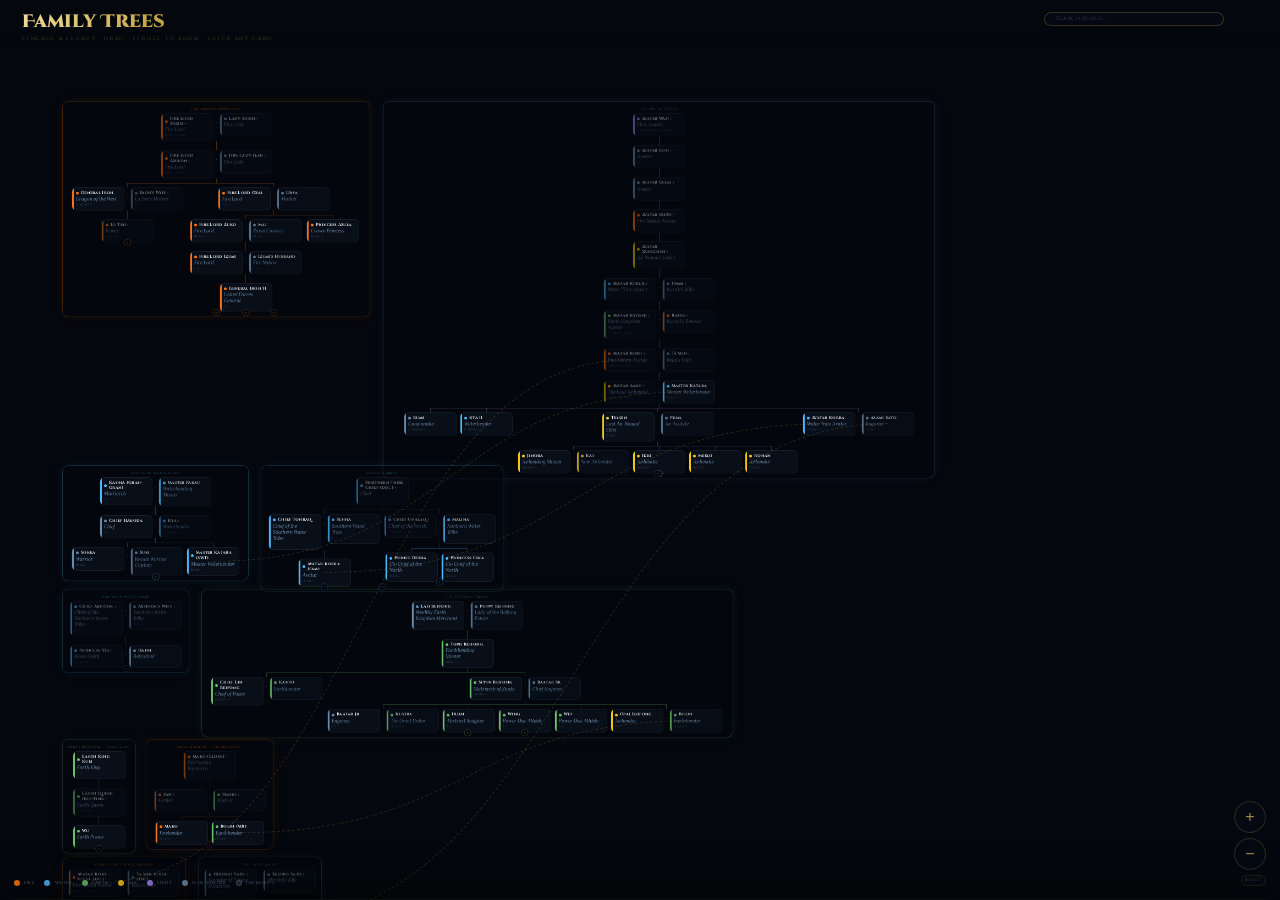
<file: familytrees.html>
<!DOCTYPE html>
<html lang="en">
<head>
<meta charset="UTF-8">
<meta name="viewport" content="width=device-width,initial-scale=1.0">
<title>Family Trees · AvatarArchive</title>
<link rel="preconnect" href="https://fonts.googleapis.com">
<link rel="preconnect" href="https://fonts.gstatic.com" crossorigin>
<link href="https://fonts.googleapis.com/css2?family=Cinzel:wght@400;500;700&family=Cinzel+Decorative:wght@400;700;900&family=Philosopher:ital,wght@0,400;0,700;1,400;1,700&display=swap" rel="stylesheet">
<style>
:root {
  --gold: #c9a84c;
  --gold-dim: rgba(201,168,76,.35);
  --bg: #04070d;
  --bg2: rgba(8,14,26,.95);
  --muted: #6b8aab;
  --white: #e8ecf0;
  --fire: #f97316;
  --water: #4db8ff;
  --earth: #6abf69;
  --air: #f5c518;
  --spirit: #9b7fe8;
  --none: #6b8aab;
}
*{box-sizing:border-box;margin:0;padding:0;}
body{background:var(--bg);color:var(--white);font-family:'Philosopher',serif;overflow:hidden;}

/* ── Canvas ── */
#canvasOuter{position:fixed;inset:0;overflow:hidden;cursor:grab;touch-action:none;}
#canvasOuter.drag{cursor:grabbing;}
#canvasInner{position:absolute;top:0;left:0;transform-origin:0 0;will-change:transform;}
#bridgeSvg{position:absolute;top:0;left:0;pointer-events:none;overflow:visible;z-index:2;}

/* ── Header ── */
.header{position:fixed;top:0;left:0;right:0;z-index:50;padding:.6rem 1.4rem .4rem;
  background:linear-gradient(to bottom,rgba(4,7,13,.98) 60%,transparent);
  display:flex;align-items:center;justify-content:space-between;pointer-events:none;}
.header-title{font-family:'Cinzel Decorative',serif;font-weight:900;font-size:1.1rem;
  background:linear-gradient(135deg,#f0dfa0,#c9a84c 50%,#8a6a1a);
  -webkit-background-clip:text;-webkit-text-fill-color:transparent;background-clip:text;}
.header-sub{font-family:'Cinzel',serif;font-size:.3rem;letter-spacing:.35em;
  text-transform:uppercase;color:rgba(201,168,76,.45);margin-top:.1rem;}

/* ── Legend ── */
.legend{position:fixed;bottom:14px;left:14px;z-index:50;display:flex;flex-wrap:wrap;gap:.3rem .6rem;max-width:300px;}
.leg{display:inline-flex;align-items:center;gap:.28rem;font-family:'Cinzel',serif;font-size:.26rem;letter-spacing:.12em;text-transform:uppercase;color:var(--muted);}
.leg-dot{width:6px;height:6px;border-radius:50%;flex-shrink:0;}

/* ── HUD ── */
.hud{position:fixed;bottom:14px;right:14px;z-index:50;display:flex;flex-direction:column;gap:5px;align-items:flex-end;}
.zbtn{width:32px;height:32px;border-radius:50%;background:rgba(6,10,20,.85);border:1px solid rgba(201,168,76,.2);
  color:rgba(201,168,76,.8);font-size:1rem;display:flex;align-items:center;justify-content:center;
  cursor:pointer;pointer-events:all;transition:background .15s;}
.zbtn:hover{background:rgba(201,168,76,.12);}
.zreset{font-family:'Cinzel',serif;font-size:.28rem;letter-spacing:.1em;text-transform:uppercase;
  padding:.35em .8em;border-radius:20px;background:rgba(6,10,20,.8);border:1px solid rgba(201,168,76,.15);
  color:rgba(201,168,76,.5);cursor:pointer;pointer-events:all;transition:all .15s;}
.zreset:hover{color:rgba(201,168,76,.9);}

/* ── Tree block ── */
.tree-wrap{position:absolute;display:inline-flex;flex-direction:column;align-items:center;}
.tree-title{font-family:'Cinzel',serif;font-size:.3rem;letter-spacing:.28em;text-transform:uppercase;
  margin-bottom:4px;white-space:nowrap;}

/* ── Family tree nodes ── */
.ftree{display:flex;flex-direction:column;align-items:center;position:relative;}
.fn{display:flex;flex-direction:column;align-items:center;}
.couple{display:flex;align-items:flex-start;gap:2px;}
.mx{font-family:'Cinzel',serif;font-size:.5rem;color:var(--muted);padding:0 2px;opacity:.5;margin-top:12px;}
.drop{width:1px;height:8px;background:var(--tc,var(--gold-dim));}
.cr{display:flex;align-items:flex-start;}
.cb{display:flex;flex-direction:column;align-items:center;padding:0 3px;position:relative;}
.cb::before{content:'';display:block;width:1px;height:8px;background:var(--tc,var(--gold-dim));}
.cb::after{content:'';position:absolute;top:0;height:1px;background:var(--tc,var(--gold-dim));left:0;right:0;}
.cb:first-child::after{left:50%;}
.cb:last-child::after{right:50%;}
.cb:only-child::after{display:none;}

/* ── Person card ── */
.pn{width:96px;border-radius:8px;padding:5px 7px 6px;background:rgba(10,17,28,.9);
  border:1px solid rgba(255,255,255,.07);cursor:pointer;position:relative;overflow:hidden;
  transition:border-color .18s,box-shadow .18s,opacity .12s;text-align:left;user-select:none;}
.pn::before{content:'';position:absolute;left:0;top:0;bottom:0;width:3px;border-radius:3px 0 0 3px;background:var(--ec,var(--gold));}
.pn:hover{border-color:rgba(var(--er,201,168,76),.4);box-shadow:0 0 14px rgba(var(--er,201,168,76),.14);}
.pn.sp{opacity:.78;}
.pn.dead{opacity:.48;}
.pn.dead .pname::after{content:'†';font-size:.7em;margin-left:2px;opacity:.75;}
/* element colors */
.pn.fire{--ec:#f97316;--er:249,115,22;}
.pn.water{--ec:#4db8ff;--er:77,184,255;}
.pn.earth{--ec:#6abf69;--er:106,191,105;}
.pn.air{--ec:#f5c518;--er:245,197,24;}
.pn.spirit{--ec:#9b7fe8;--er:155,127,232;}
.pn.none{--ec:rgba(107,138,171,.6);--er:107,138,171;}

.pn-top{display:flex;align-items:center;gap:4px;margin-bottom:1px;}
.pn-dot{width:5px;height:5px;border-radius:50%;background:var(--ec,var(--gold));flex-shrink:0;}
.pname{font-family:'Cinzel',serif;font-weight:700;font-size:.46rem;letter-spacing:.04em;
  color:var(--white);line-height:1.25;}
.prole{font-family:'Philosopher',serif;font-style:italic;font-size:.55rem;color:var(--muted);
  line-height:1.25;margin-bottom:1px;}
.pdates{font-family:'Cinzel',serif;font-size:.34rem;letter-spacing:.06em;color:rgba(107,138,171,.65);}

/* ── Bridge SVG lines ── */
.bridge{stroke:rgba(201,168,76,.22);stroke-width:1.5;fill:none;stroke-dasharray:5 4;}

/* ── Search bar ── */
#searchWrap{position:fixed;top:12px;right:14px;z-index:60;display:flex;align-items:center;gap:6px;pointer-events:all;position:fixed;}
#searchInner{position:relative;display:flex;align-items:center;}
#searchBox{font-family:'Cinzel',serif;font-size:.34rem;letter-spacing:.1em;
  background:rgba(6,10,20,.88);border:1px solid rgba(201,168,76,.25);border-radius:20px;
  padding:.42em 1em .42em 2em;color:var(--white);width:180px;outline:none;
  backdrop-filter:blur(16px);transition:border-color .2s,width .2s,box-shadow .2s;}
#searchBox:focus{border-color:rgba(201,168,76,.6);width:230px;box-shadow:0 0 18px rgba(201,168,76,.12);}
#searchBox::placeholder{color:rgba(107,138,171,.5);}
#searchIcon{position:absolute;left:9px;top:50%;transform:translateY(-50%);
  pointer-events:none;color:rgba(201,168,76,.5);font-size:.65rem;line-height:1;}
#searchCount{font-family:'Cinzel',serif;font-size:.28rem;letter-spacing:.12em;
  color:rgba(201,168,76,.55);white-space:nowrap;min-width:36px;text-align:left;}
#searchClear{background:none;border:none;color:rgba(107,138,171,.5);cursor:pointer;
  font-size:.8rem;padding:.15em .4em;transition:color .15s;display:none;line-height:1;}
#searchClear:hover{color:var(--white);}

/* ── Search highlight states ── */
body.searching .pn{opacity:.15;filter:saturate(0.2);transition:opacity .2s,filter .2s;}
body.searching .pn.search-match{opacity:1!important;filter:none!important;
  border-color:rgba(201,168,76,.85)!important;
  box-shadow:0 0 16px rgba(201,168,76,.4)!important;z-index:10;position:relative;}
body.searching .pn.search-match .pname{color:#f0dfa0;}

/* ── Tree glow border ── */
.tree-wrap{border-radius:12px;padding:10px 10px 8px;
  border:1px solid var(--tree-border,rgba(255,255,255,.05));
  box-shadow:0 0 22px var(--tree-glow,transparent);
  background:rgba(4,7,13,.3);
  transition:box-shadow .3s;}
.tree-wrap:hover{box-shadow:0 0 36px var(--tree-glow,transparent);}

/* ── Collapse toggle ── */
.collapse-btn{display:inline-flex;align-items:center;justify-content:center;
  width:13px;height:13px;border-radius:50%;
  border:1px solid var(--tc,var(--gold-dim));
  background:rgba(4,7,13,.95);cursor:pointer;
  position:absolute;bottom:-7px;left:50%;transform:translateX(-50%);
  z-index:5;font-size:7px;color:var(--tc,var(--gold));
  line-height:1;user-select:none;
  transition:transform .22s,background .15s;}
.collapse-btn:hover{background:rgba(201,168,76,.18);}
.fn-collapsible{position:relative;}
.fn-collapsible.collapsed > .collapse-btn{transform:translateX(-50%) rotate(-90deg);}
.fn-collapsible.collapsed > .drop{display:none;}
.fn-collapsible.collapsed > .cr{display:none;}

/* ── Detail panel ── */
#panel{position:fixed;bottom:0;left:0;right:0;z-index:200;
  background:rgba(6,10,20,.97);border-top:1px solid rgba(201,168,76,.15);border-radius:16px 16px 0 0;
  padding:1rem 1.3rem 1.2rem;max-height:48vh;overflow-y:auto;backdrop-filter:blur(24px);
  box-shadow:0 -8px 40px rgba(0,0,0,.6);transform:translateY(100%);
  transition:transform .32s cubic-bezier(.22,1,.36,1);}
#panel.open{transform:translateY(0);}
.ph{width:32px;height:3px;border-radius:3px;background:rgba(255,255,255,.12);margin:0 auto .5rem;cursor:pointer;}
.pmeta{display:flex;align-items:center;gap:.5rem;flex-wrap:wrap;margin-bottom:.3rem;}
.pdot{width:9px;height:9px;border-radius:50%;flex-shrink:0;}
.pntag{font-family:'Cinzel',serif;font-weight:700;font-size:.4rem;letter-spacing:.16em;text-transform:uppercase;}
.pdatestag{font-family:'Cinzel',serif;font-size:.32rem;letter-spacing:.1em;color:var(--muted);}
.ptitle{font-family:'Philosopher',serif;font-weight:700;font-size:1rem;color:var(--white);line-height:1.35;margin-bottom:.3rem;}
.pdesc{font-family:'Philosopher',serif;font-style:italic;font-size:.85rem;color:rgba(172,188,208,.85);line-height:1.7;}
.pfamily{font-family:'Cinzel',serif;font-size:.28rem;letter-spacing:.14em;text-transform:uppercase;color:var(--muted);margin-top:.4rem;}
.pclose{position:absolute;top:.8rem;right:1rem;background:none;border:none;cursor:pointer;color:var(--muted);padding:.25em;transition:color .15s;}
.pclose:hover{color:var(--white);}
.pclose svg{width:16px;height:16px;fill:currentColor;}
</style>
</head>
<body>

<div class="header">
  <div>
    <div class="header-title">Family Trees</div>
    <div class="header-sub">Lineage &amp; Legacy · Drag · Scroll to zoom · Click any card</div>
  </div>
</div>

<!-- Search -->
<div id="searchWrap">
  <div id="searchInner">
    <span id="searchIcon">⌕</span>
    <input id="searchBox" type="text" placeholder="Search people…" autocomplete="off" spellcheck="false">
    <button id="searchClear" title="Clear">✕</button>
  </div>
  <span id="searchCount"></span>
</div>

<div class="legend">
  <span class="leg"><span class="leg-dot" style="background:#f97316"></span>Fire</span>
  <span class="leg"><span class="leg-dot" style="background:#4db8ff"></span>Water</span>
  <span class="leg"><span class="leg-dot" style="background:#6abf69"></span>Earth</span>
  <span class="leg"><span class="leg-dot" style="background:#f5c518"></span>Air</span>
  <span class="leg"><span class="leg-dot" style="background:#9b7fe8"></span>Spirit</span>
  <span class="leg"><span class="leg-dot" style="background:#6b8aab"></span>Non-bender</span>
  <span class="leg"><span class="leg-dot" style="background:rgba(107,138,171,.28);border:1px solid rgba(107,138,171,.35)"></span>Deceased †</span>
</div>

<div class="hud">
  <button class="zbtn" id="zIn">+</button>
  <button class="zbtn" id="zOut">−</button>
  <button class="zreset" id="zReset">Reset</button>
</div>

<div id="canvasOuter">
  <div id="canvasInner">
    <svg id="bridgeSvg"></svg>
    <!-- trees injected by JS -->
  </div>
</div>

<!-- Detail panel -->
<div id="panel">
  <div class="ph" id="ph"></div>
  <button class="pclose" id="pclose"><svg viewBox="0 0 24 24"><path d="M19 6.41L17.59 5 12 10.59 6.41 5 5 6.41 10.59 12 5 17.59 6.41 19 12 13.41 17.59 19 19 17.59 13.41 12z"/></svg></button>
  <div class="pmeta">
    <div class="pdot" id="pdot"></div>
    <span class="pntag" id="pntag"></span>
    <span class="pdatestag" id="pdatestag"></span>
  </div>
  <div class="ptitle"  id="ptitle"></div>
  <div class="pdesc"   id="pdesc"></div>
  <div class="pfamily" id="pfamily"></div>
</div>

<script>
/* ══ DATA ══ */
const EL = {fire:'#f97316',water:'#4db8ff',earth:'#6abf69',air:'#f5c518',spirit:'#9b7fe8',none:'#6b8aab'};
const PEOPLE = {};
let _pid = 0;
function p(name,title,el,born,died,desc,fam){
  const id='p'+(_pid++);
  PEOPLE[id]={name,title,el,born,died,desc,fam};
  return id;
}

/* ══ TREES ══
   Only pure family/bloodline trees. "link" nodes removed.
   Spouses shown inline. Children/grandchildren only.
═══════════════════════════════════════════════════════ */

const TREES = {

  /* ── Fire Nation Royal Line ── */
  fire:{
    label:'Fire Nation Royal Line',
    color:'rgba(249,115,22,0.3)',
    root:{
      pid:p('Fire Lord Sozin','Fire Lord · Architect of the Hundred Year War','fire','82 BG','20 AG',
        'The Fire Lord who weaponized Sozin\'s Comet to massacre the Air Nomads and launch the Hundred Year War. Sozin\'s childhood best friend was Avatar Roku — whom he ultimately betrayed, watching him suffocate in volcanic fumes when he could have saved him. He died at 102, having watched the world burn for decades.',
        'Fire Nation Royal Family'),
      spouse:p('Lady Sozin','Fire Lady','none','?','?','Sozin\'s wife and Fire Lady. Mother of Azulon.','Fire Nation Royal Family'),
      children:[{
        pid:p('Fire Lord Azulon','Fire Lord · Son of Sozin','fire','0 AG','95 AG',
          'Son of Sozin, Azulon ruled the Fire Nation for 75 years. Cold, authoritarian, obsessed with the dynasty\'s supremacy. He ordered the execution of his own grandson Zuko as punishment for Ozai\'s ambition. He was poisoned by Ursa before the order could be carried out.',
          'Fire Nation Royal Family'),
        spouse:p('Fire Lady Ilah','Fire Lady','none','?','?','Azulon\'s wife and mother of Iroh and Ozai. She raised two sons who became polar opposites.','Fire Nation Royal Family'),
        children:[
          {
            pid:p('General Iroh','Dragon of the West · Grand Lotus · Tea Master','fire','c. 45 AG',null,
              'The elder son of Azulon. Once the Fire Nation\'s most feared military commander. His son Lu Ten\'s death during the Siege of Ba Sing Se shattered him. He abandoned the campaign, traveled every nation, and became Zuko\'s true father figure and the moral heart of the series. Can generate and redirect lightning.',
              'Fire Nation Royal Family'),
            spouse:p("Iroh's Wife","Lu Ten's Mother · Unnamed in Canon",'none','?','?','Iroh\'s wife and Lu Ten\'s mother. She is never named or shown in any canon source — not the animated series, comics, or novels. She may have died before the events of the show; Iroh never speaks of her.','Fire Nation Royal Family'),
            children:[{
              pid:p('Lu Ten','Prince · Son of Iroh','fire','?','95 AG',
                'Iroh\'s only son. Died during the 600-day Siege of Ba Sing Se — a loss so shattering that Iroh abandoned the siege and turned away from the war forever.',
                'Fire Nation Royal Family')
            }]
          },
          {
            pid:p('Fire Lord Ozai','Fire Lord · Phoenix King','fire','?',null,
              'The younger son of Azulon and the principal antagonist of the series. Stripped Zuko of his birthright, scarred his face, and banished him. Declared himself Phoenix King and planned to use Sozin\'s Comet to burn the Earth Kingdom into submission. Defeated when Aang used energybending to strip his firebending entirely.',
              'Fire Nation Royal Family'),
            spouse:p('Ursa','Mother · Former Princess · Secret Identity','none','?',null,
              'Zuko and Azula\'s mother. A descendant of Avatar Roku\'s bloodline — the reason Ozai married her. She poisoned Fire Lord Azulon to prevent Zuko\'s execution, then fled under a magically altered identity. Found years later by Zuko living peacefully under the name Noriko.',
              'Fire Nation Royal Family'),
            children:[
              {
                pid:p('Fire Lord Zuko','Fire Lord · Hero · Prince of Fire','fire','83 AG',null,
                  'Banished at 13 when Ozai scarred his face for speaking out of turn. Spent three years hunting the Avatar, then chose redemption. Joined Team Avatar, helped Aang end the war, and became the first Fire Lord of the new era. One of the greatest redemption arcs in the series.',
                  'Fire Nation Royal Family'),
                spouse:p('Mai','Royal Consort · Knife Thrower','none','85 AG',null,
                  'Azula\'s childhood friend and Zuko\'s partner. A lethal non-bender who throws razor-precise senbon and knives. She defied Azula at the Boiling Rock to protect Zuko — an act that cost her freedom and defined her character.',
                  'Fire Nation Royal Family'),
                children:[{
                  pid:p('Fire Lord Izumi','Fire Lord · Zuko\'s Daughter','fire','?',null,
                    'Zuko\'s daughter and the current Fire Lord in Korra\'s era. Stoic, decisive, and deeply committed to keeping the Fire Nation out of unnecessary conflicts.',
                    'Fire Nation Royal Family'),
                  spouse:p('Izumi\'s Husband','Fire Nation · Unnamed in Canon','none','?',null,'Izumi\'s husband and the father of General Iroh II. His identity is never revealed in the series.','Fire Nation Royal Family'),
                  children:[{
                    pid:p('General Iroh II','United Forces General · Fire Lord\'s Son','fire','?',null,
                      'Izumi\'s son and a senior general of the United Forces. Named after his great-great-uncle Iroh. A key military figure during Kuvira\'s invasion of Republic City.',
                      'Fire Nation Royal Family')
                  }]
                }]
              },
              {
                pid:p('Princess Azula','Crown Princess · Prodigy · Blue Fire','fire','85 AG',null,
                  'Sozin\'s firebending prodigy grandchild. Generates blue fire and lightning from birth. Conquered Ba Sing Se in a single night. Suffered a mental breakdown in the finale when she was betrayed by Mai and Ty Lee and defeated by Zuko and Katara. Last seen in a mental health facility.',
                  'Fire Nation Royal Family')
              }
            ]
          }
        ]
      }]
    }
  },

  /* ── Avatar Cycle ── */
  aang:{
    label:'The Avatar Cycle',
    color:'rgba(155,127,232,0.3)',
    root:{
      pid:p('Avatar Wan','First Avatar · The Bridge','spirit','c. 9,829 BG','c. 9,759 BG',
        'The very first Avatar — a young thief who stole fire from a lion turtle and was exiled to a spirit wilds. He befriended Raava, the spirit of peace and light, and during Harmonic Convergence the two fused permanently, allowing Wan to imprison Vaatu and separate the human and spirit worlds. He spent the rest of his long life trying to heal the fractured world, but died before he could see it finished. Every Avatar since carries Raava and is his reincarnation.',
        'The Avatar Cycle'),
      children:[{
        pid:p('Avatar Gun','Avatar · Era Unknown','none','?','?',
          'One of the few named Avatars from the vast unrecorded era between Wan and Szeto. Mentioned by name in the Yangchen novels. Nation, element, and deeds are unknown — Gun is a ghost in the historical record.',
          'The Avatar Cycle'),
        children:[{
          pid:p('Avatar Salai','Avatar · One of the Greatest','none','?','?',
            'Named in The Rise of Kyoshi as one of the greatest Avatars of all time. Nation of origin is unconfirmed — many theorize an Earth Kingdom Avatar. Their specific deeds are lost to history, surviving only in the reverence later Avatars held for their legacy.',
            'The Avatar Cycle'),
          children:[{
            pid:p('Avatar Szeto','Fire Nation Avatar · Grand Advisor · Bureaucrat','fire','?','?',
              'The Fire Nation Avatar directly preceding Yangchen. Born during catastrophic plagues, famine, and warring noble clans threatening to tear the Fire Nation apart. Rather than wield raw power, he chose patience — entering the government as a low-level minister and working up to Grand Advisor to Fire Lord Yosor. He ended coin debasement, brokered peace between the clans, and created the first famine relief programs. A revered figure; the Szeto Festival and school portraits honor him still. Also the first Avatar shown capable of lavabending.',
              'The Avatar Cycle'),
            children:[{
        pid:p('Avatar Yangchen','Air Nomad Avatar · Most Celebrated','air','?','?',
          'Widely considered one of the greatest Avatars ever. An Air Nomad of extraordinary power who believed the Avatar\'s duty to the world must override all personal spiritual peace. Made ruthless choices to protect the living world, leaving a complicated geopolitical legacy.',
          'The Avatar Cycle'),
        children:[{
        pid:p('Avatar Kuruk','Water Tribe Avatar · Broken by Grief','water','?','?',
          'A Northern Water Tribe waterbender who appeared carefree — but spent his entire life secretly fighting dark spirits in the Spirit World. The spirits destroyed everyone close to him. His wife Ummi was taken by the spirit Koh on their wedding day. He died young, drained by years of spiritual combat no one else knew about.',
          'The Avatar Cycle'),
        spouse:p('Ummi','Kuruk\'s Wife · Taken by Koh','none','?','?','Kuruk\'s wife, taken by the spirit Koh the Face Stealer on their wedding day. Her loss drove Kuruk into a secret lifelong battle against the spirit world\'s darkest forces.','The Avatar Cycle'),
        children:[{
          pid:p('Avatar Kyoshi','Earth Kingdom Avatar · Founder of Kyoshi Island','earth','c. 312 BG','82 BG',
            'The longest-lived Avatar — 230 years. Born in poverty; her Avatar status was initially stolen by a false claimant. She founded Kyoshi Island by splitting it from the mainland. Created the Kyoshi Warriors. She is known for ruthlessness in service of justice.',
            'The Avatar Cycle'),
          spouse:p('Rangi','Kyoshi\'s Beloved · Firebender Guard','fire','?','?','Kyoshi\'s partner and a skilled firebender who served as her personal guard. Fiercely protective of Kyoshi and the first person to truly believe in her.','The Avatar Cycle'),
          children:[{
            pid:p('Avatar Roku','Fire Nation Avatar · Sozin\'s Betrayed Friend','fire','c. 82 BG','12 BG',
              'Sozin\'s childhood best friend. A master of all four elements who failed at the crucial moment — he spared Sozin\'s life when he could have stopped the war. He died when Sozin abandoned him in a volcanic eruption. His bloodline through granddaughter Ursa flows into Zuko and Azula.',
              'The Avatar Cycle'),
            spouse:p('Ta Min','Roku\'s Wife','none','?','?','Avatar Roku\'s beloved wife. Her descendants include Ursa, making Zuko and Azula the Avatar\'s great-great-grandchildren.','The Avatar Cycle'),
            children:[{
              pid:p('Avatar Aang','The Last Airbender · The Hundred Year War\'s End','air','12 BG','153 AG',
                'The last Air Nomad, frozen in ice for 100 years. In a single year mastered all four elements, ended the Hundred Year War, and used energybending to strip Ozai of his firebending. Founded the United Republic of Nations. Married Katara; had three children.',
                'The Avatar Cycle'),
              spouse:p('Master Katara','Master Waterbender · Healer · Heart of Team Avatar','water','85 AG',null,
                'Discovered and freed Aang from the iceberg. Taught herself waterbending, mastered it under Pakku. Twice revived Aang from death using spirit water. One of the greatest waterbenders who ever lived.',
                'The Avatar Cycle'),
              children:[
                {
                  pid:p('Bumi','Commander · New Airbender · Wild Card','none','c. 102 AG',null,
                    'Aang and Katara\'s eldest child, born a non-bender to the last airbender. After Harmonic Convergence he spontaneously developed airbending. Served as a senior United Forces commander. Wild, funny, deeply loyal.',
                    'The Avatar Cycle')
                },
                {
                  pid:p('Kya II','Waterbender · Healer · World Traveler','water','c. 100 AG',null,
                    'The middle child of Aang and Katara. Inherited her mother\'s waterbending mastery. Named after her late grandmother Kya. A gifted healer who traveled the world.',
                    'The Avatar Cycle')
                },
                {
                  pid:p('Tenzin','Last Air Nomad Elder · Airbending Master','air','119 AG',null,
                    'Aang and Katara\'s youngest and the only one to inherit airbending. For decades he and Aang were the last two practicing airbenders. Became Korra\'s airbending master and the keeper of Air Nomad culture.',
                    'The Avatar Cycle'),
                  spouse:p('Pema','Air Acolyte · Tenzin\'s Wife','none','?',null,'Tenzin\'s devoted wife and Air Acolyte. Gave birth to Rohan during the Equalist siege of Air Temple Island with no medical help under full attack.','The Avatar Cycle'),
                  children:[
                    {
                      pid:p('Jinora','Airbending Master · Spiritual Prodigy','air','160 AG',null,'First new airbending master since Aang. A spiritual prodigy who can project her astral form across vast distances. Received her master\'s tattoos younger than anyone in Air Nomad history.','The Avatar Cycle'),
                      spouse:p('Kai','New Airbender · Street Orphan Turned Warrior','air','?',null,'A street orphan from the Earth Kingdom who gained airbending after Harmonic Convergence. Became Jinora\'s romantic partner.','The Avatar Cycle')
                    },
                    {pid:p('Ikki','Airbender · Sharp-Eyed Observer','air','163 AG',null,'Tenzin\'s second daughter — energetic, perceptive, and relentlessly talkative. Proved her courage when she infiltrated the Earth Empire alone and gathered critical intelligence.','The Avatar Cycle')},
                    {pid:p('Meelo','Airbender · Lemur Commander','air','165 AG',null,'Tenzin\'s eldest son. Wild, inventive, and entirely unpredictable in combat. Commands a flock of ring-tailed winged lemurs with startling military precision.','The Avatar Cycle')},
                    {pid:p('Rohan','Airbender · Born Under Siege','air','170 AG',null,'Tenzin\'s youngest, born during the Equalist siege of Air Temple Island. The new generation of Air Nomads begins with him.','The Avatar Cycle')}
                  ]
                },
                {
                  pid:p('Avatar Korra','Water Tribe Avatar · Current Avatar','water','153 AG',null,
                    'Born the same night Aang died. Mastered fire, water, and earth as a child but struggled with airbending and spiritual connection. Survived Amon\'s revolution, Harmonic Convergence, three years of Red Lotus poison recovery, and Kuvira\'s Earth Empire. First Avatar since Wan to reopen the spirit portals.',
                    'The Avatar Cycle'),
                  spouse:p('Asami Sato','Engineer · CEO Future Industries · Korra\'s Partner','none','153 AG',null,'Heiress to Future Industries and Korra\'s partner. A non-bender who is one of the most formidable fighters in the world. Rebuilt Future Industries after her father\'s betrayal. Her relationship with Korra deepened into a profound partnership.','The Avatar Cycle')
                }
              ]
            }]
          }]
        }]
      }]
    }]
  }]
}]
}]
  }
  },

  /* ── Southern Water Tribe ── */
  water:{
    label:'Southern Water Tribe',
    color:'rgba(77,184,255,0.3)',
    root:{
      pid:p('Kanna (Gran-Gran)','Matriarch · Northern Tribe Exile','water','?',null,
        'Grandmother of Sokka and Katara. Originally from the Northern Water Tribe, Kanna fled an arranged marriage to Pakku and traveled south. She raised Sokka and Katara after Hakoda left for war and Kya was killed. She and Pakku reconcile and marry after the war.',
        'Southern Water Tribe'),
      spouse:p('Master Pakku','Waterbending Master · Order of the White Lotus','water','?',null,
        'One of the greatest waterbending masters alive. Initially refused to teach Katara because of her gender — until she challenged him to a duel and he recognized her as Kanna\'s granddaughter. He trains Katara and Aang and marries Kanna after the war.',
        'Southern Water Tribe'),
      children:[{
        pid:p('Chief Hakoda','Chief · Warrior · Architect of the Invasion Plan','none','?',null,
          'Chief of the Southern Water Tribe. After Kya\'s death, led his tribe\'s warriors to fight in the war. Brilliant tactician — architect of the solar eclipse invasion plan. Captured at the Boiling Rock and rescued by Sokka.',
          'Southern Water Tribe'),
        spouse:p('Kya','Waterbender · Warrior · Martyr','water','?','94 AG',
          'Katara and Sokka\'s mother. Killed by the Southern Raiders — she claimed to be the last Southern waterbender to draw them away from 8-year-old Katara hiding nearby. Her sacrifice defined everything about who her children became.',
          'Southern Water Tribe'),
        children:[
          {
            pid:p('Sokka','Warrior · Strategist · Sword Master','none','84 AG',null,
              'The boomerang-wielding genius of Team Avatar. A non-bender who compensated with relentless tactical intelligence. Trained under swordmaster Piandao; forged a meteorite sword. Planned the solar eclipse invasion. Later served on the United Republic Council.',
              'Southern Water Tribe'),
            spouse:p('Suki','Kyoshi Warrior Captain','none','?',null,
              'Leader of the Kyoshi Warriors and Sokka\'s partner. A non-bender whose skill and discipline make her one of the most effective fighters in Team Avatar. Imprisoned at the Boiling Rock before Sokka\'s rescue.',
              'Southern Water Tribe')
          },
          {
            pid:p('Master Katara (SWT)','Master Waterbender · Healer','water','85 AG',null,
              'Born in the Southern Water Tribe, she discovered and freed Aang from the iceberg. Taught herself waterbending from a stolen scroll, mastered it under Pakku. One of the greatest waterbenders alive. She married Aang — see Avatar Cycle tree.',
              'Southern Water Tribe')
          }
        ]
      }]
    }
  },

  /* ── Northern Water Tribe ── */
  northern:{
    label:'Northern Water Tribe',
    color:'rgba(77,184,255,0.2)',
    root:{
      pid:p('Chief Arnook','Chief of the Northern Water Tribe','water','?','?',
        'The dignified chief of the Northern Water Tribe during the Fire Nation\'s Siege of the North. He welcomed Team Avatar and organized the tribe\'s defense. He watched his daughter Yue sacrifice herself to become the Moon Spirit.',
        'Northern Water Tribe'),
      spouse:p('Arnook\'s Wife','Northern Water Tribe','none','?','?','Chief Arnook\'s wife and Princess Yue\'s mother. Unnamed in the series.','Northern Water Tribe'),
      children:[{
        pid:p('Princess Yue','Moon Spirit · Princess of the North','water','?','100 AG',
          'Princess of the Northern Water Tribe, given life by the Moon Spirit as an infant. She sacrificed herself to restore the Moon Spirit after Admiral Zhao killed it — becoming the Moon herself. Her spirit guided Aang during key moments of the war.',
          'Northern Water Tribe'),
        spouse:p('Hahn','Betrothed · Warrior','none','?',null,'Yue\'s arranged betrothed. Arrogant and self-important; he resented Sokka\'s closeness to Yue. Attempted to assassinate Admiral Zhao during the Siege of the North — and failed.','Northern Water Tribe')
      }]
    }
  },

  /* ── Korra's Family ── */
  korra:{
    label:"Korra's Family",
    color:'rgba(77,184,255,0.25)',
    root:{
      pid:p('Northern Tribe Chief (dec.)','Chief · Father of Tonraq & Unalaq','water','?','?',
        'Father of Tonraq and Unalaq. Banished his elder son Tonraq after Tonraq accidentally destroyed a spirit forest — a decision secretly engineered by Unalaq, who wanted the chiefdom for himself.',
        "Korra's Family"),
      children:[
        {
          pid:p('Chief Tonraq','Chief of the Southern Water Tribe','water','?',null,
            'Korra\'s father, originally heir to the Northern Tribe. Banished after accidentally destroying a spirit forest — the banishment secretly arranged by his brother Unalaq. Settled in the Southern Water Tribe. Fiercely protective of Korra.',
            "Korra's Family"),
          spouse:p('Senna','Southern Water Tribe · Healer','water','?',null,
            'Korra\'s mother. Gentle, deeply loving, and quietly strong. Supported Korra through her training and her devastating three-year recovery after the Red Lotus\'s poison nearly killed her.',
            "Korra's Family"),
          children:[{
            pid:p('Avatar Korra (fam)','Avatar · Warrior · Metalbender','water','153 AG',null,
              'The current Avatar. Born the same day Aang died. Mastered fire, water, and earth as a child but struggled with air and spiritual connection. Survived Amon, Harmonic Convergence, three years of Red Lotus poison recovery, and Kuvira\'s Earth Empire.',
              "Korra's Family")
          }]
        },
        {
          pid:p('Chief Unalaq','Chief of the North · Dark Avatar','water','?','171 AG',
            'Tonraq\'s younger brother. Secretly engineered Tonraq\'s banishment to seize the chiefdom. Fused with Vaatu during Harmonic Convergence to become the Dark Avatar. Defeated when Korra used his own spiritual cleansing technique against him.',
            "Korra's Family"),
          spouse:p('Malina','Northern Water Tribe','water','?',null,'Unalaq\'s wife and mother of Desna and Eska.','Korra\'s Family'),
          children:[
            {pid:p('Prince Desna','Co-Chief of the North','water','155 AG',null,'Unalaq\'s son and twin to Eska. After their father\'s defeat, became co-chief of the Northern Water Tribe with his sister.','Korra\'s Family')},
            {pid:p('Princess Eska','Co-Chief of the North','water','155 AG',null,'Unalaq\'s daughter and twin to Desna. Co-rules the Northern Water Tribe after their father\'s defeat.','Korra\'s Family')}
          ]
        }
      ]
    }
  },

  /* ── Beifong Family ── */
  beifong:{
    label:'The Beifong Family',
    color:'rgba(106,191,105,0.3)',
    root:{
      pid:p('Lao Beifong','Wealthy Earth Kingdom Merchant','none','?',null,
        'Toph\'s father and head of the Beifong family — one of the wealthiest families in Gaoling. Overprotective and ashamed of Toph\'s blindness, he hid her from the world, unaware she had secretly become the greatest earthbender alive.',
        'The Beifong Family'),
      spouse:p('Poppy Beifong','Lady of the Beifong Estate','none','?',null,'Toph\'s mother, a refined and status-conscious noblewoman. Like her husband, overprotective of Toph out of concern for her blindness.','The Beifong Family'),
      children:[{
        pid:p('Toph Beifong','Earthbending Master · Metalbending Inventor · First Chief of Police','earth','88 AG',null,
          'Born blind into wealth. Secretly learned earthbending from the badgermoles and became the greatest earthbender alive by age 12. Invented metalbending entirely on her own. Became Republic City\'s first Chief of Police.',
          'The Beifong Family'),
        children:[
          {
            pid:p('Chief Lin Beifong','Chief of Police · Republic City','earth','120 AG',null,
              'Toph\'s elder daughter, born to an earthbender named Kanto. Followed her mother into law enforcement and became the most feared chief of police in Republic City\'s history. Voluntarily surrendered her bending to protect the Air Acolytes from Amon.',
              'The Beifong Family'),
            spouse:p('Kanto','Earthbender · Lin\'s Father','earth','?',null,'One of Toph\'s past relationships and Lin\'s father. Very little is recorded about him in canon.','The Beifong Family')
          },
          {
            pid:p('Suyin Beifong','Matriarch of Zaofu · Dancer · Metalbender','earth','126 AG',null,
              'Toph\'s younger daughter, whose father\'s identity was never revealed in canon — Toph always refused to say who he was. After a troubled youth she traveled the world and eventually founded Zaofu — the most technologically advanced city on Earth, built entirely of platinum. Dancer, artist, mother of five.',
              'The Beifong Family'),
            spouse:p('Baatar Sr.','Chief Engineer · Architect of Zaofu','none','?',null,'Suyin\'s husband and the primary architect behind Zaofu\'s extraordinary design.','The Beifong Family'),
            children:[
              {
                pid:p('Baatar Jr.','Engineer · Earth Empire 2nd-in-Command','none','?',null,
                  'A brilliant structural engineer who became Kuvira\'s second-in-command, betraying his entire family for ideology and devotion.',
                  'The Beifong Family'),
                spouse:p('Kuvira','The Great Uniter · Earth Empire Dictator','earth','153 AG',null,'Former Zaofu dancer who became the Earth Empire\'s iron-fisted leader. Unified the fractured Earth Kingdom by force. Ultimately turned herself in after her giant spirit energy cannon tore open the spirit wilds.','The Beifong Family')
              },
              {pid:p('Huan','Abstract Sculptor · Earthbender','earth','?',null,'Suyin\'s second son. Creates sweeping abstract sculptures from earth and metal. Eccentric, intense, and impatient with conventional thinking.','The Beifong Family')},
              {pid:p('Wing','Power Disc Athlete · Earthbender','earth','?',null,'One of Suyin\'s twin sons. Plays Power Disc — a competitive earthbending sport popular in Zaofu.','The Beifong Family')},
              {pid:p('Wei','Power Disc Athlete · Earthbender','earth','?',null,'Wing\'s identical twin. Both are enthusiastic Power Disc athletes.','The Beifong Family')},
              {
                pid:p('Opal Beifong','Airbender · New Air Nation','air','?',null,
                  'Suyin\'s youngest child and only daughter. One of the new airbenders born after Harmonic Convergence. Thoughtful, compassionate, and quietly fierce. Trained under Tenzin at Air Temple Island.',
                  'The Beifong Family'),
                spouse:p('Bolin','Earthbender · Lavabender · Mover Star','earth','153 AG',null,'A rare lavabender who grew up as a street orphan with Mako. Pro-bending star, mover actor, and Earth Empire defector. Known for his humor, sincerity, and his fire ferret Pabu.','The Beifong Family')
              }
            ]
          }
        ]
      }]
    }
  },

  /* ── Mako & Bolin ── */
  mako:{
    label:'Mako & Bolin — The Brothers',
    color:'rgba(249,115,22,0.2)',
    root:{
      pid:p('Mako (Elder)','Fire Nation Patriarch · Grandfather','fire','?','?',
        'The paternal grandfather of Mako and Bolin, and the man Mako was named after. A Fire Nation native who built a life in Republic City. Little else is recorded about him in canon, but his name lives on in his eldest grandson.',
        "Mako & Bolin's Family"),
      children:[{
      pid:p('San','Father · Fire Nation Immigrant','fire','?','?',
        'Father of Mako and Bolin. A Fire Nation immigrant who settled in Republic City with his wife Naoki. He and Naoki were killed by the Triple Threat Triad when Mako was eight and Bolin was six.',
        "Mako & Bolin's Family"),
      spouse:p('Naoki','Mother · Earth Kingdom Native','earth','?','?','Mother of Mako and Bolin. Killed alongside San by the Triple Threat Triad, leaving the brothers as orphans.','Mako & Bolin\'s Family'),
      children:[
        {
          pid:p('Mako','Firebender · Detective · Lightning Bender','fire','153 AG',null,
            'A firebender who grew up on Republic City\'s streets after his parents\' murder. Named after his paternal grandfather. Pro-bending star turned Republic City detective. Can generate and redirect lightning. Utterly devoted to protecting his brother.',
            "Mako & Bolin's Family")
        },
        {
          pid:p('Bolin (MB)','Earthbender · Lavabender · Mover Star','earth','153 AG',null,
            'A rare lavabender who grew up on the streets with Mako. Pro-bending star. Briefly and mistakenly served the Earth Empire before recognizing Kuvira\'s true nature. Known for his humor, sincerity, and his fire ferret Pabu.',
            "Mako & Bolin's Family")
        }
      ]
    }]
    }
  },

  /* ── Sato Family ── */
  sato:{
    label:'The Sato Family',
    color:'rgba(107,138,171,0.3)',
    root:{
      pid:p('Hiroshi Sato','Founder of Future Industries · Equalist Financier','none','?','171 AG',
        'A self-made industrialist who built Future Industries into the most powerful manufacturing company in Republic City. After his wife Yasuko was killed by a firebender, he secretly became the primary financier of Amon\'s Equalist movement. He died sacrificing himself to destroy the colossus arm — his final act of love for Asami.',
        'The Sato Family'),
      spouse:p('Yasuko Sato','Hiroshi\'s Wife','none','?','?','Hiroshi\'s beloved wife, killed by a firebending triad member. Her death drove Hiroshi to fund the Equalists out of grief.','The Sato Family'),
      children:[{
        pid:p('Asami Sato (own)','CEO Future Industries · Engineer','none','153 AG',null,
          'Heiress to Future Industries and one of the most formidable non-benders in the world. Skilled driver, pilot, and hand-to-hand combatant. Rebuilt Future Industries after her father\'s betrayal. Her relationship with Korra deepened into a true partnership.',
          'The Sato Family')
      }]
    }
  },

  /* ── Earth Kingdom Royal ── */
  earth:{
    label:'Earth Kingdom — Royal Line',
    color:'rgba(106,191,105,0.25)',
    root:{
      pid:p('Earth King Kuei','Earth King · Naive Ruler · Reformer','earth','?',null,
        'The Earth King of Ba Sing Se during the Hundred Year War. Sheltered and naive after a lifetime of manipulation by Long Feng and the Dai Li — genuinely unaware the war was happening. He later traveled the world and returned to reclaim his throne.',
        'Earth Kingdom'),
      children:[{
        pid:p('Earth Queen Hou-Ting','Earth Queen · Tyrant','earth','?','171 AG',
          'Earth King Kuei\'s daughter and queen in Korra\'s era. Greedy, vain, and deeply corrupt. She secretly conscripted new airbenders. Assassinated by Zaheer, who airbent the oxygen from her lungs — the act that plunged the Earth Kingdom into chaos.',
          'Earth Kingdom'),
        children:[{
          pid:p('Wu','Earth Prince · Last Monarch · Dancer','earth','?',null,'The last hereditary monarch of the Earth Kingdom. After Kuvira\'s defeat, he voluntarily dissolved the monarchy and set the Earth Kingdom on a path toward democratic republic governance.','Earth Kingdom')
        }]
      }]
    }
  },

  /* ── Yakone / Adversaries ── */
  adversaries:{
    label:'Yakone Line — Adversaries',
    color:'rgba(107,138,171,0.25)',
    root:{
      pid:p('Yakone','Republic City Crime Boss · Bloodbender','water','?','?',
        'The most feared crime boss in Republic City\'s early history. A bloodbender who used his power in secret during daylight hours. Aang stripped him of his bending. He fled, rebuilt his life, and trained his two sons in bloodbending — obsessed with revenge on the Avatar.',
        'Notable Adversaries'),
      children:[
        {
          pid:p('Amon (Noatak)','Equalist Leader · Bloodbender','water','?','171 AG',
            'Born a waterbender with the rarest skill — bloodbending without a full moon. Built the Equalist movement, disguising himself as a non-bender revolutionary. Could permanently remove bending via precise bloodbending. Died with Tarrlok.',
            'Notable Adversaries')
        },
        {
          pid:p('Councilman Tarrlok','Northern Tribe Councilman · Bloodbender','water','?','171 AG',
            'Yakone\'s younger son. A bloodbender who became a Republic City councilman and then a tyrant during the Equalist crisis. After Amon revealed his own bending publicly, Tarrlok killed them both with a Sato fuel cell.',
            'Notable Adversaries')
        }
      ]
    }
  },

  /* ── Ursa's Line ── */
  ursa:{
    label:"Ursa's Line — Roku's Blood",
    color:'rgba(249,115,22,0.18)',
    root:{
      pid:p('Avatar Roku (Ursa line)','Fire Nation Avatar','fire','c. 82 BG','12 BG',
        'The Avatar whose blood flows into the Fire Nation Royal Family. His granddaughter Ursa became Ozai\'s wife, making Zuko and Azula Roku\'s great-great-grandchildren. This lineage is why Ozai chose Ursa.',
        "Ursa's Line"),
      spouse:p('Ta Min (Ursa line)','Roku\'s Wife','none','?','?','Roku\'s wife. Their bloodline through their daughter connects to Ursa and ultimately to Zuko and Azula.','Ursa\'s Line'),
      children:[{
        pid:p('Rina','Roku\'s Daughter','fire','?',null,'Roku\'s daughter. Her marriage into the Fire Nation nobility carried Roku\'s Avatar bloodline toward the royal family.','Ursa\'s Line'),
        children:[{
          pid:p('Ursa (link)','Mother · Former Princess','none','?',null,'Roku\'s granddaughter and Ozai\'s wife. See Fire Nation Royal Line for her full story. The connection of Avatar blood to the royal line begins here.','Ursa\'s Line')
        }]
      }]
    }
  }
};

/* ══ RENDER ENGINE ══ */
const EL_RGB = {fire:'249,115,22',water:'77,184,255',earth:'106,191,105',air:'245,197,24',spirit:'155,127,232',none:'107,138,171'};

function card(pid, isSpouse=false){
  const d = PEOPLE[pid];
  const ec = EL[d.el]||'#6b8aab';
  const dead = d.died ? 'dead' : '';
  const sp = isSpouse ? 'sp' : '';
  const dates = d.born ? (d.died ? `${d.born} – ${d.died}` : `${d.born} →`) : '';
  return `<div class="pn ${d.el||'none'} ${dead} ${sp}" data-pid="${pid}" style="--ec:${ec};--er:${EL_RGB[d.el]||'107,138,171'}">
    <div class="pn-top"><span class="pn-dot"></span><span class="pname">${d.name}</span></div>
    ${d.title?`<div class="prole">${d.title.split('·')[0].trim()}</div>`:''}
    ${dates?`<div class="pdates">${dates}</div>`:''}
  </div>`;
}

function renderNode(node, tc){
  const hasChildren = node.children && node.children.length > 0;
  const collapsible = hasChildren ? ' fn-collapsible' : '';
  let h = `<div class="fn${collapsible}">`;
  if(node.spouse){
    h += `<div class="couple">`;
    h += card(node.pid,false);
    h += `<div class="mx">×</div>`;
    h += card(node.spouse,true);
    h += `</div>`;
  } else {
    h += card(node.pid,false);
  }
  if(hasChildren){
    h += `<button class="collapse-btn" title="Collapse/expand" style="--tc:${tc}">▾</button>`;
    h += `<div class="drop"></div><div class="cr">`;
    for(const c of node.children){
      h += `<div class="cb">${renderNode(c,tc)}</div>`;
    }
    h += `</div>`;
  }
  h += `</div>`;
  return h;
}

// Tree element → glow color mapping
const TREE_GLOWS = {
  fire:  {border:'rgba(249,115,22,.25)', glow:'rgba(249,115,22,.08)'},
  aang:  {border:'rgba(155,127,232,.25)', glow:'rgba(155,127,232,.08)'},
  water: {border:'rgba(77,184,255,.25)', glow:'rgba(77,184,255,.08)'},
  northern:{border:'rgba(77,184,255,.2)', glow:'rgba(77,184,255,.06)'},
  korra: {border:'rgba(77,184,255,.22)', glow:'rgba(77,184,255,.07)'},
  beifong:{border:'rgba(106,191,105,.25)', glow:'rgba(106,191,105,.08)'},
  earth: {border:'rgba(106,191,105,.2)', glow:'rgba(106,191,105,.06)'},
  mako:  {border:'rgba(249,115,22,.2)', glow:'rgba(249,115,22,.06)'},
  sato:  {border:'rgba(107,138,171,.22)', glow:'rgba(107,138,171,.07)'},
  adversaries:{border:'rgba(107,138,171,.2)', glow:'rgba(107,138,171,.06)'},
  ursa:  {border:'rgba(249,115,22,.18)', glow:'rgba(249,115,22,.05)'},
};

/* ══ LAYOUT ══
   Condensed grid: trees placed in a tight 2-column layout
   with minimal gaps. Y positions computed after render.
══════════════════════════════════════════════════════ */
const LAYOUT = [
  // Col 0 (left), Col 1 (right)
  [{key:'fire'},{key:'aang'}],
  [{key:'water'},{key:'korra'}],
  [{key:'northern'},{key:'beifong'}],
  [{key:'earth'},{key:'mako'}],
  [{key:'ursa'},{key:'sato'}],
  [{key:'adversaries'}],
];

const COL_GAP = 20;  // gap between columns
const PAD = 20;      // outer padding
const ROW_GAP = 20;  // gap between rows

const inner = document.getElementById('canvasInner');
const bsvg  = document.getElementById('bridgeSvg');

const treeEls = {};

// Render trees
Object.entries(TREES).forEach(([key, tree]) => {
  const wrap = document.createElement('div');
  wrap.className = 'tree-wrap';
  wrap.id = 'tree-' + key;
  const glow = TREE_GLOWS[key] || {border:'rgba(255,255,255,.05)',glow:'transparent'};
  wrap.style.cssText = `position:absolute;left:0;top:0;--tree-border:${glow.border};--tree-glow:${glow.glow};`;
  const tc = tree.color;
  wrap.innerHTML = `
    <div class="tree-title" style="color:${tc.replace(/[\d.]+\)$/,'0.65)')};">${tree.label}</div>
    <div class="ftree" style="--tc:${tc}">${renderNode(tree.root, tc)}</div>`;
  inner.appendChild(wrap);
  treeEls[key] = wrap;
});

// After render, position trees using actual rendered widths
requestAnimationFrame(() => {
  let currentY = PAD;
  let maxRight = 0;

  LAYOUT.forEach(row => {
    let rowH = 0;
    let currentX = PAD;
    row.forEach((col) => {
      const el = treeEls[col.key];
      if(!el) return;
      el.style.left = currentX + 'px';
      el.style.top  = currentY + 'px';
      const w = el.offsetWidth;
      const h = el.offsetHeight;
      currentX += w + COL_GAP;
      maxRight = Math.max(maxRight, currentX);
      rowH = Math.max(rowH, h);
    });
    currentY += rowH + ROW_GAP;
  });

  bsvg.style.width  = maxRight + PAD + 'px';
  bsvg.style.height = currentY + 'px';

  resetView();
  setTimeout(drawBridges, 350);
});

/* ══ BRIDGES — connect shared people across trees ══ */
// [nameA, treeA, nameB, treeB, label]
const BRIDGES = [
  ['Master Katara (SWT)', 'water', 'Master Katara', 'aang', 'same person'],
  ['Avatar Korra (fam)',  'korra', 'Avatar Korra',  'aang', 'same person'],
  ['Asami Sato (own)',    'sato',  'Asami Sato',    'aang', 'same person'],
  ['Bolin (MB)',          'mako',  'Bolin',         'beifong', 'same person'],
  ['Avatar Roku (Ursa line)', 'ursa', 'Avatar Roku', 'aang', 'same person'],
];

function cardCenter(name, treeKey) {
  const el = treeEls[treeKey];
  if(!el) return null;
  const ir = inner.getBoundingClientRect();
  for(const c of el.querySelectorAll('.pn')){
    const pid = c.dataset.pid;
    if(PEOPLE[pid] && PEOPLE[pid].name === name){
      const cr = c.getBoundingClientRect();
      return {
        x: (cr.left - ir.left) / currentScale + c.offsetWidth/(2),
        y: (cr.top  - ir.top)  / currentScale + c.offsetHeight/(2)
      };
    }
  }
  return null;
}

function drawBridges(){
  bsvg.innerHTML = '';
  BRIDGES.forEach(([nA, kA, nB, kB]) => {
    const a = cardCenter(nA, kA);
    const b = cardCenter(nB, kB);
    if(!a||!b) return;
    const mx = (a.x+b.x)/2;
    const path = document.createElementNS('http://www.w3.org/2000/svg','path');
    path.setAttribute('class','bridge');
    path.setAttribute('d',`M${a.x},${a.y} C${mx},${a.y} ${mx},${b.y} ${b.x},${b.y}`);
    bsvg.appendChild(path);
  });
}

/* ══ SEARCH ══ */
const searchBox   = document.getElementById('searchBox');
const searchCount = document.getElementById('searchCount');
const searchClear = document.getElementById('searchClear');

function doSearch(q) {
  const all = inner.querySelectorAll('.pn');
  if (!q) {
    document.body.classList.remove('searching');
    all.forEach(c => c.classList.remove('search-match'));
    searchCount.textContent = '';
    searchClear.style.display = 'none';
    return;
  }
  document.body.classList.add('searching');
  searchClear.style.display = 'inline';
  const ql = q.toLowerCase();
  let matches = [];
  all.forEach(c => {
    const pid = c.dataset.pid;
    const d = PEOPLE[pid];
    const hit = d && (d.name.toLowerCase().includes(ql) || (d.title||'').toLowerCase().includes(ql));
    c.classList.toggle('search-match', !!hit);
    if (hit) matches.push(c);
  });
  searchCount.textContent = matches.length ? `${matches.length} found` : 'no match';

  // Pan to first match
  if (matches.length > 0) {
    const c = matches[0];
    const ir = inner.getBoundingClientRect();
    const cr = c.getBoundingClientRect();
    // Node center in canvas space
    const nx = (cr.left - ir.left) / currentScale + c.offsetWidth / 2;
    const ny = (cr.top  - ir.top)  / currentScale + c.offsetHeight / 2;
    // Pan so node lands at screen center
    tx = window.innerWidth  / 2 - nx * currentScale;
    ty = window.innerHeight / 2 - ny * currentScale;
    applyT(true);
    setTimeout(drawBridges, 300);
  }
}

let searchTimer;
searchBox.addEventListener('input', () => {
  clearTimeout(searchTimer);
  searchTimer = setTimeout(() => doSearch(searchBox.value.trim()), 160);
});
searchBox.addEventListener('keydown', e => {
  if (e.key === 'Escape') { searchBox.value=''; doSearch(''); searchBox.blur(); }
});
searchClear.addEventListener('click', () => { searchBox.value=''; doSearch(''); });

/* ══ COLLAPSE / EXPAND ══ */
inner.addEventListener('click', e => {
  const btn = e.target.closest('.collapse-btn');
  if (!btn) return;
  e.stopPropagation();
  const fn = btn.closest('.fn-collapsible');
  if (!fn) return;
  fn.classList.toggle('collapsed');
  setTimeout(() => { drawBridges(); }, 50);
});
const panel = document.getElementById('panel');
function openPanel(pid){
  const d = PEOPLE[pid]; if(!d) return;
  const ec = EL[d.el]||'#6b8aab';
  document.getElementById('pdot').style.background = ec;
  document.getElementById('pntag').textContent = d.name;
  document.getElementById('pntag').style.color  = ec;
  document.getElementById('pdatestag').textContent = d.born ? (d.died ? `${d.born} – ${d.died}` : `b. ${d.born}`) : '';
  document.getElementById('ptitle').textContent  = d.title||'';
  document.getElementById('pdesc').textContent   = d.desc||'';
  document.getElementById('pfamily').textContent = d.fam||'';
  panel.classList.add('open');
}
document.getElementById('pclose').onclick = () => panel.classList.remove('open');
document.getElementById('ph').onclick     = () => panel.classList.remove('open');

/* ══ PAN + ZOOM ══ */
const outer = document.getElementById('canvasOuter');
let tx=0, ty=0, currentScale=0.62;
const MIN_SC=0.12, MAX_SC=2.2;

function applyT(anim){
  inner.style.transition = anim ? 'transform .28s cubic-bezier(.22,1,.36,1)' : 'none';
  inner.style.transform  = `translate(${tx}px,${ty}px) scale(${currentScale})`;
}
function zoom(f,cx,cy){
  const ns = Math.min(MAX_SC, Math.max(MIN_SC, currentScale*f));
  const r  = ns/currentScale;
  tx = cx - r*(cx-tx); ty = cy - r*(cy-ty);
  currentScale = ns; applyT(false);
}
function resetView(){
  currentScale = 0.55;
  tx = window.innerWidth * 0.04;
  ty = window.innerHeight * 0.1;
  applyT(true);
}

// Mouse drag
let drag=false, didDrag=false, dX=0, dY=0;
outer.addEventListener('mousedown', e=>{
  if(e.button!==0) return;
  if(e.target.closest('#searchWrap')) return;
  drag=true; didDrag=false; dX=e.clientX-tx; dY=e.clientY-ty;
  outer.classList.add('drag');
});
window.addEventListener('mousemove', e=>{
  if(!drag) return;
  const nx=e.clientX-dX, ny=e.clientY-dY;
  if(Math.abs(nx-tx)>3||Math.abs(ny-ty)>3) didDrag=true;
  tx=nx; ty=ny; applyT(false);
});
window.addEventListener('mouseup', e=>{
  drag=false; outer.classList.remove('drag');
  if(!didDrag){
    if(e.target.closest('.collapse-btn')) return;
    if(e.target.closest('#searchWrap')) return;
    const pn=e.target.closest('.pn');
    if(pn) openPanel(pn.dataset.pid);
    else if(!e.target.closest('#panel')&&!e.target.closest('.hud')) panel.classList.remove('open');
  }
});

// Touch
let tX=0,tY=0,tTx=0,tTy=0,tDrag=false,pinch=0;
outer.addEventListener('touchstart', e=>{
  if(e.touches.length===1){tX=e.touches[0].clientX;tY=e.touches[0].clientY;tTx=tx;tTy=ty;tDrag=false;}
  if(e.touches.length===2) pinch=Math.hypot(e.touches[0].clientX-e.touches[1].clientX,e.touches[0].clientY-e.touches[1].clientY);
},{passive:true});
outer.addEventListener('touchmove', e=>{
  if(e.touches.length===1){
    const dx=e.touches[0].clientX-tX,dy=e.touches[0].clientY-tY;
    if(Math.abs(dx)>4||Math.abs(dy)>4) tDrag=true;
    tx=tTx+dx; ty=tTy+dy; applyT(false);
  }
  if(e.touches.length===2){
    const d=Math.hypot(e.touches[0].clientX-e.touches[1].clientX,e.touches[0].clientY-e.touches[1].clientY);
    const cx=(e.touches[0].clientX+e.touches[1].clientX)/2, cy=(e.touches[0].clientY+e.touches[1].clientY)/2;
    zoom(d/(pinch||d),cx,cy); pinch=d;
  }
},{passive:true});
outer.addEventListener('touchend', e=>{
  if(!tDrag&&e.changedTouches.length===1){
    const el=document.elementFromPoint(e.changedTouches[0].clientX,e.changedTouches[0].clientY);
    const pn=el?.closest('.pn'); if(pn) openPanel(pn.dataset.pid);
  }
},{passive:true});

// Scroll zoom
outer.addEventListener('wheel', e=>{e.preventDefault(); zoom(e.deltaY<0?1.1:0.91, e.clientX, e.clientY);},{passive:false});

document.getElementById('zIn').onclick    = () => zoom(1.22, window.innerWidth/2, window.innerHeight/2);
document.getElementById('zOut').onclick   = () => zoom(0.82, window.innerWidth/2, window.innerHeight/2);
document.getElementById('zReset').onclick = () => { resetView(); setTimeout(drawBridges, 350); };

window.addEventListener('resize', drawBridges);
</script>
</body>
</html>
</file>
